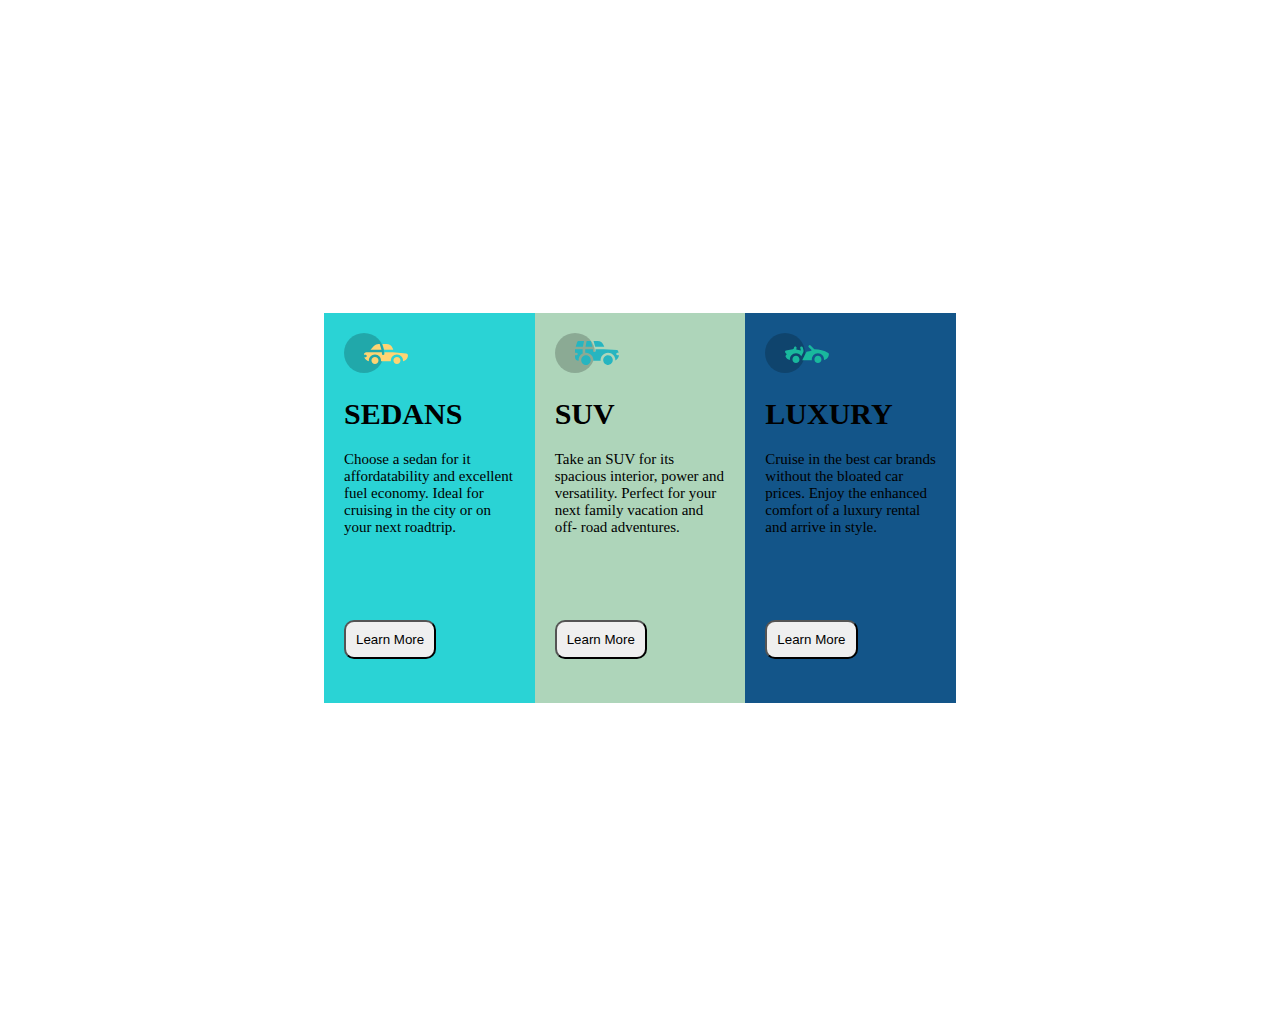
<file: index.html>
<!DOCTYPE html>

    <html lang="en">
      <head>
    <meta charset="UTF-8">
    <meta http-equiv="X-UA-Compatible" content="IE=edge">
    <meta name="viewport" content="width=device-width, initial-scale=1.0">
    <title>Document</title>
    <link rel = "stylesheet"
    href = "index.css">

    <link rel = "stylesheet"
     href = "https://fonts.google.com/specimen/Lexend+Deca">
  </head>
  <body>
<div id = container>
   <div id= box1> 
     <img src = "icon-sedans.svg">
      <h1>SEDANS</h1>
     <p>Choose a sedan for it affordatability and excellent fuel economy. Ideal for cruising in the city or on        your next roadtrip.</p>
     <button>Learn More</button>
   </div>
  
   <div id= box2>
     <img src = "icon-suvs.svg">
      <h1>SUV</h1>
      <p>Take an SUV for its spacious interior, power and                 versatility. Perfect for your next family vacation and off-         road adventures.</p></br>
      <button>Learn More</button> 
   </div>

   <div id= box3>
     <img src="icon-luxury.svg">
      <h1>LUXURY</h1>
      <p>Cruise in the best car brands without the bloated car             prices. Enjoy the enhanced comfort of a luxury rental and           arrive in style.</p><br>
      <button>Learn More</button>
   </div>
</div>
  </body>
</html>
</file>
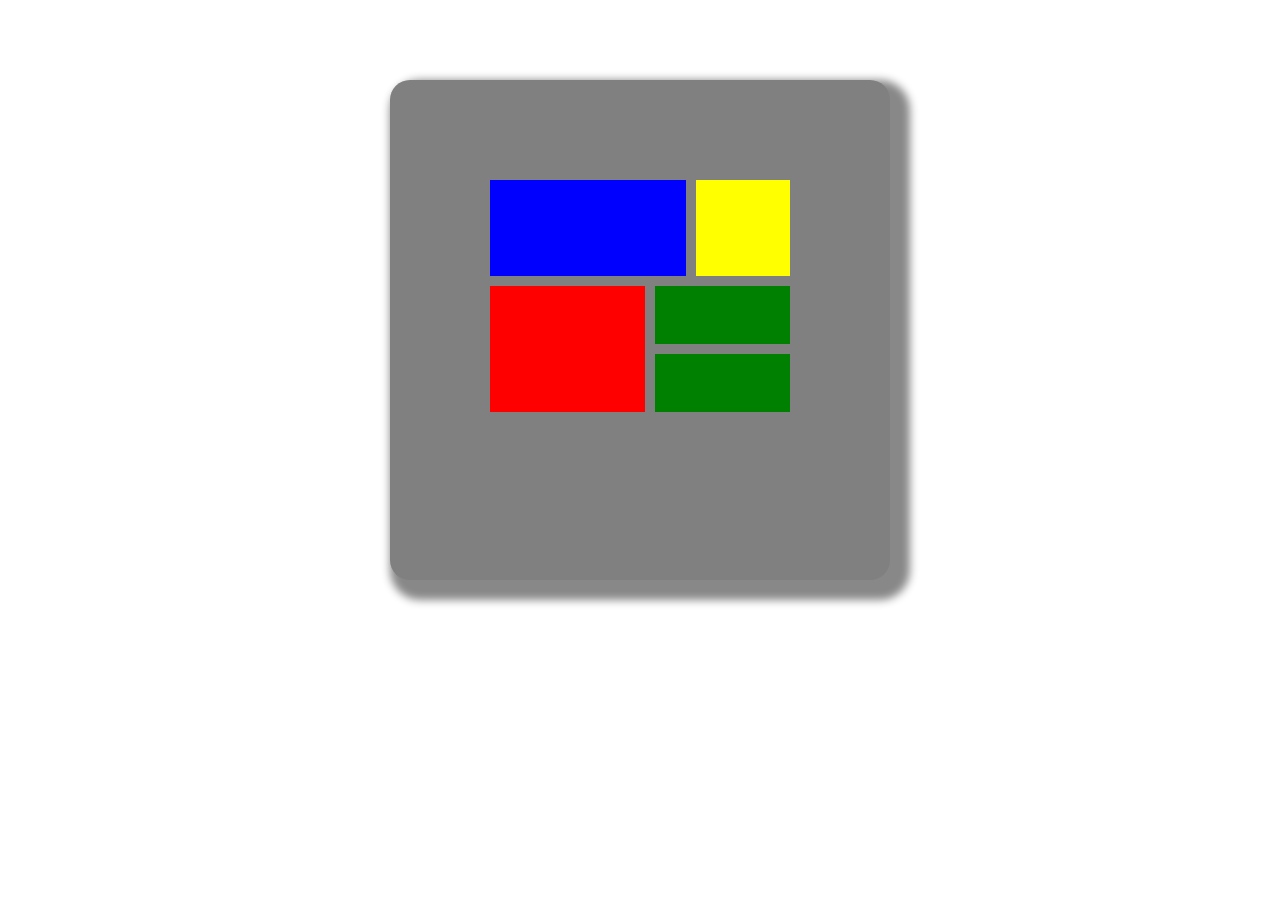
<file: grid.html>
<!DOCTYPE html>
<html>
  <head>
    <link rel = "stylesheet"
    href = "grid.css">
</head>
<body>
<div class="container">
    <div class="d1"></div>
    <div class="d2"></div>
    <div class="d3"></div>
    <div class="d4"></div>
    <div class="d5"></div>
  </div> 
</body>
  </html>
</file>
<file: index.css>
#container{
    display: flex; 
    justify-items: center;
    align-items: center;
    height: 1000px;
    width: 50%;
    margin: auto;
    font-family: Lexend Deca;
    font-size: 15px;
    font-weight: 400;
  }
  
  #box1{
    background-color: #2AD3D5;
    width: 385px;
    height: 350px;
    align-self: center;
    padding: 20px;
  }
  
  #box2{
    background-color: #AED5BA;
    width: 385px;;
    height: 350px;
    align-self: center;
    padding: 20px;
  }
  
  #box3{
    background-color: #135589;
    width: 385px;
    height: 350px;
    align-self: center;
    padding: 20px;
    
  }
  
  button{
    position: absolute;
    top: 620px;
    border-radius: 10px;
    padding: 10px;
  }
</file>
<file: grid.css>
.container{
  display: grid;
  background-color: gray;
  border-radius: 20px;
  box-shadow: 10px 10px 8px 10px #888888;
  width: 300px;
  height: 300px;
  grid-template-columns: 1fr 1fr 1fr 1fr 1fr 3fr;
  grid-template-rows:  5fr 3fr 3fr 3fr;
  grid-gap: 10px 10px;
  align-content: center;
  margin: auto;
  margin-top: 80px;
  padding: 100px;
}

.d1{
  background-color: blue;
  grid-column: 1/6;
}

.d2{
  background-color: yellow;

}

.d3{
  background-color: red;
  grid-column: 1/5;
  grid-row: 2/4;
}

.d4{
  background-color: green;
  grid-column: 5/7;
  grid-row: 2/3;
}

.d5{
  background-color: green;
  grid-column: 5/7;
  grid-row: 3/4;
}
</file>
